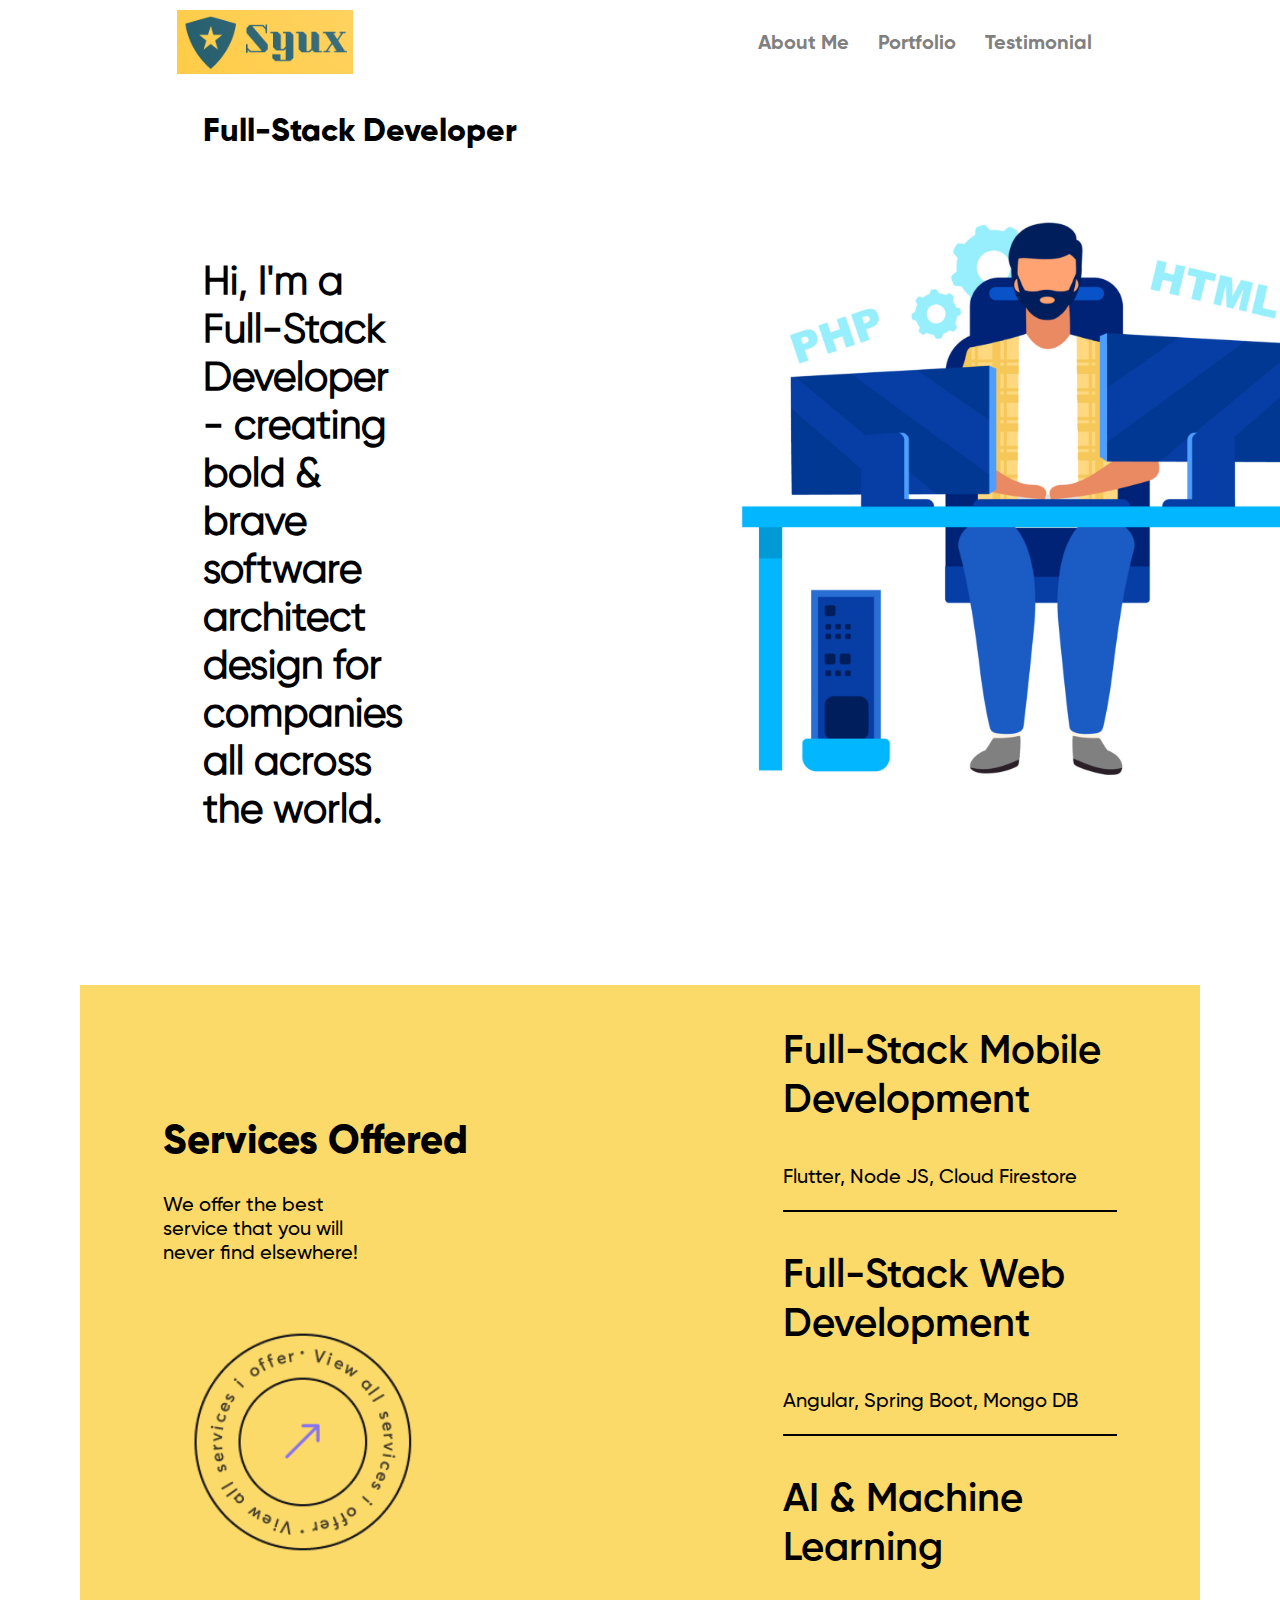
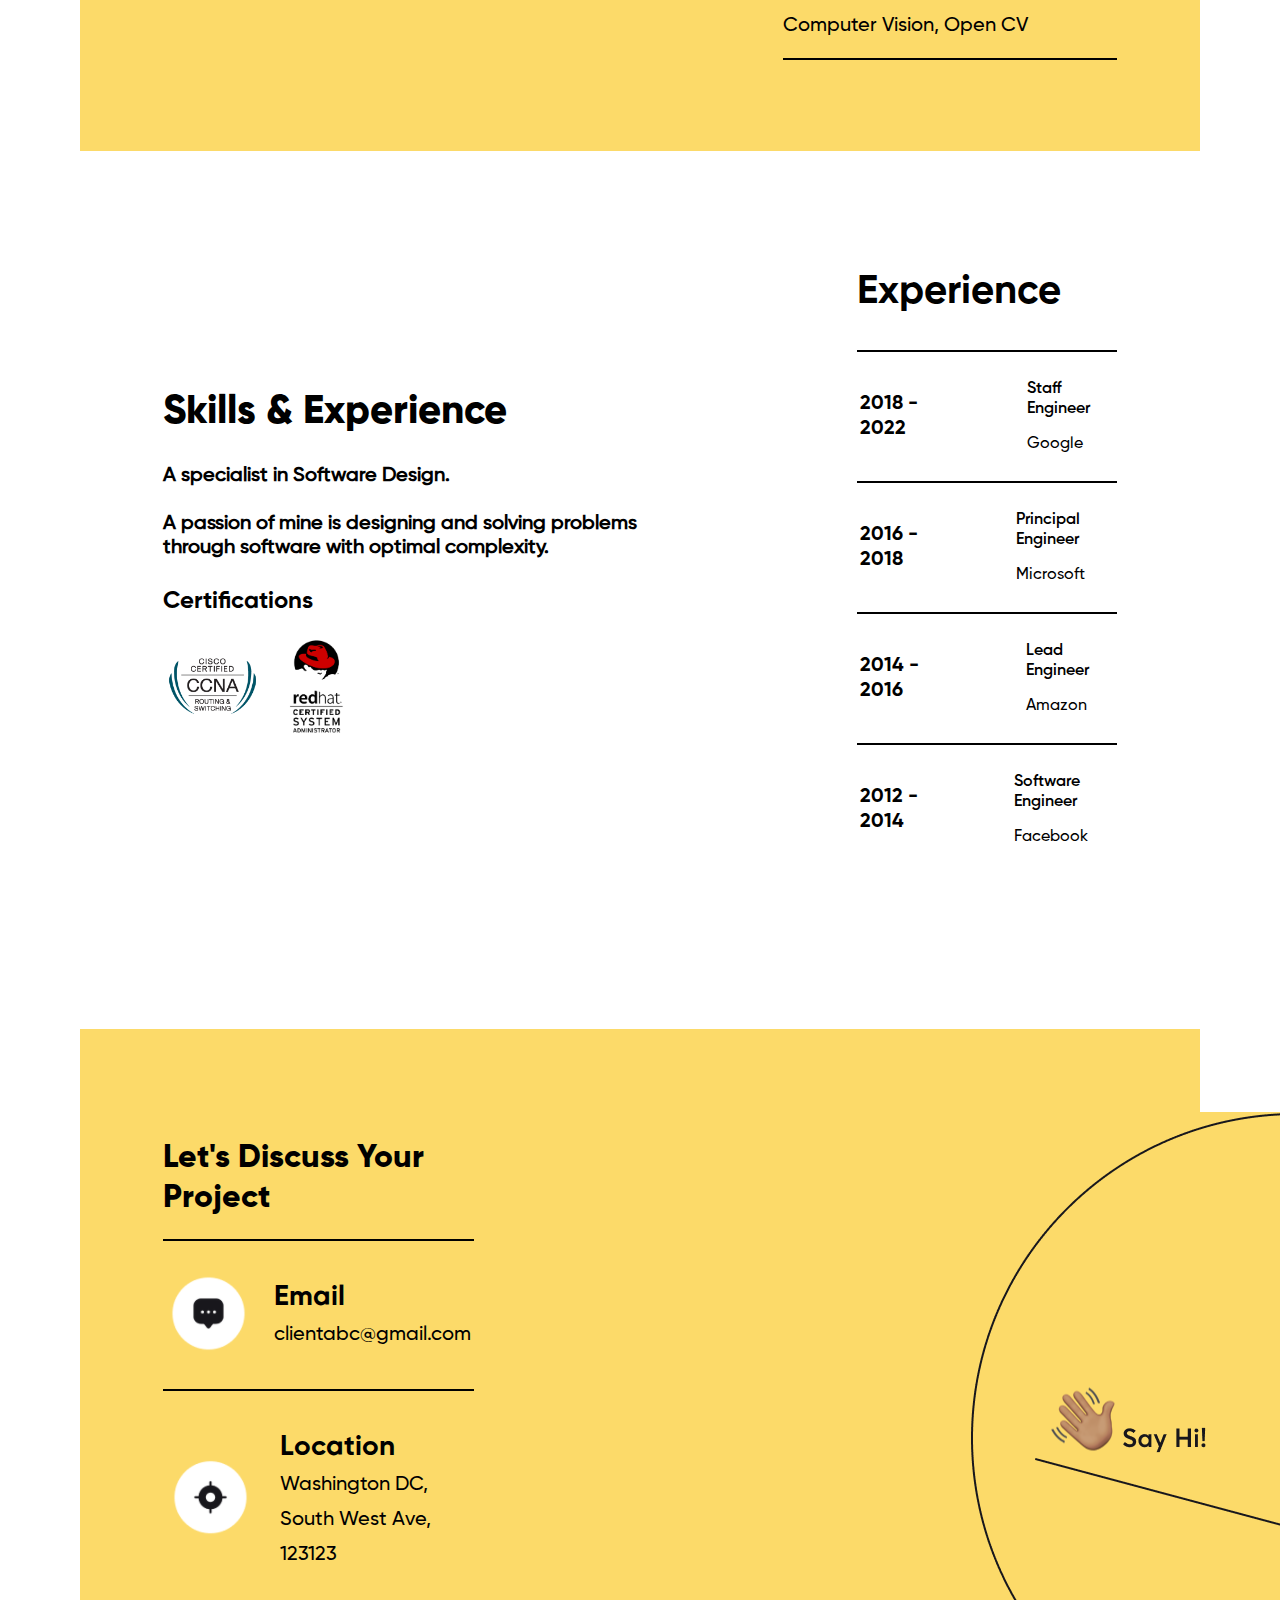
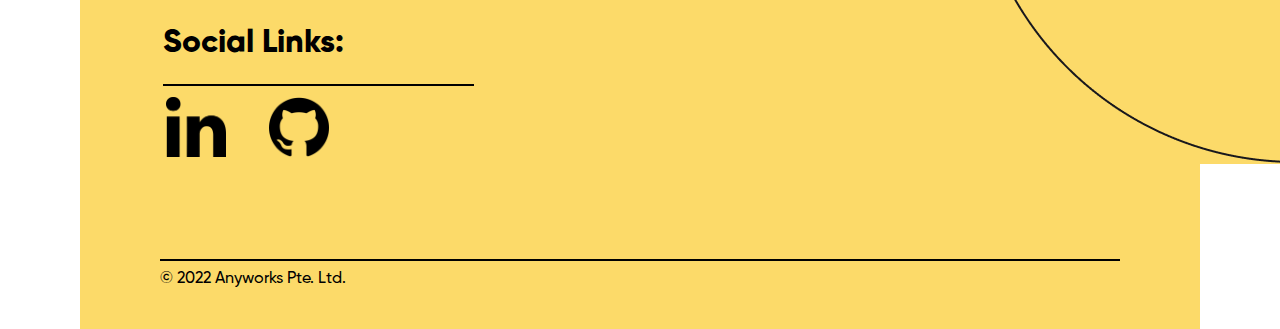
<file: index.html>
<!doctype html>
<html lang="en">
<head>
    <link href="src/common/fonts.css" type="text/css" rel="stylesheet">
    <link href="src/common/nav_bar.css" type="text/css" rel="stylesheet">
    <link href="index.css" type="text/css" rel="stylesheet">
    <meta charset="UTF-8">
    <meta name="viewport"
          content="width=device-width, user-scalable=no, initial-scale=1.0, maximum-scale=1.0, minimum-scale=1.0">
    <meta http-equiv="X-UA-Compatible" content="ie=edge">
    <title>Welcome to SyuX</title>
</head>

<body style="margin: 0">

<!------------------------- Start of Nav Bar Code Related ------------------------->
<nav class="navbar">
    <div class="container-icon">
        <a href="#">
            <img class="primary-icon" src="assets/img/logo.png" alt="LOGO">
        </a>
    </div>
    <ul class="nav-list" id="navi-list">
        <li class="list-item">
            <a href="#">About Me</a>
        </li>
        <li class="list-item">
            <a href="src/portfolio/portfolio.html">Portfolio</a>
        </li>
        <li class="list-item">
            <a href="#">Testimonial</a>
        </li>
    </ul>
    <div class="menu" id="toggle-button">
        <div class="menu-line"></div>
        <div class="menu-line"></div>
        <div class="menu-line"></div>
    </div>
</nav>
<!------------------------- End of Nav Bar Code Related ------------------------->

<div class="main">
    <div class="main_div">
        <table class="main_div_table">
            <tr>
                <td>
                    <h1>Full-Stack Developer</h1>
                    <h5 style="padding-right: 320px; padding-top: 40px; font-size: 40px">
                        Hi, I'm a Full-Stack Developer <br>
                        - creating bold & brave software architect design for companies all across the world.</h5>
                </td>
                <td>
                    <img style="width: 40em" src="assets/img/main.png">
                </td>
            </tr>
        </table>
    </div>
    <div class="services_div">
        <table>
            <tr>
                <td>
                    <h1 style="font-size: 40px">Services Offered</h1>
                    <p style="margin-right: 400px; font-family: Gilroy-Medium; font-size: 20px">
                        We offer the best service that you will never find elsewhere!
                    </p>
                    <br>
                    <br>
                    <img src="assets/icon/stamp.png">
                </td>
                <td>
                    <p style="font-family: Gilroy-Semibold; font-size: 40px;">
                        Full-Stack Mobile Development
                    </p>
                    <p style="font-family: Gilroy-Medium; font-size: 20px;">
                        Flutter, Node JS, Cloud Firestore
                    </p>
                    <hr>
                    <p style="font-family: Gilroy-Semibold; font-size: 40px;">
                        Full-Stack Web Development
                    </p>
                    <p style="font-family: Gilroy-Medium; font-size: 20px;">
                        Angular, Spring Boot, Mongo DB
                    </p>
                    <hr>
                    <p style="font-family: Gilroy-Semibold; font-size: 40px;">
                        AI & Machine Learning
                    </p>
                    <p style="font-family: Gilroy-Medium; font-size: 20px;">
                        Computer Vision, Open CV
                    <hr>
                </td>
            </tr>
        </table>
    </div>
    <div class="experience_div">
        <table>
            <td style="padding-right: 200px">
                <h1 style="font-size: 40px">Skills & Experience</h1>
                <h4 style="font-size: 20px;">
                    A specialist in Software Design.<br>
                    <br>
                    A passion of mine is designing and solving problems through software with optimal complexity.</h4>
                <h2>Certifications</h2>
                <img width="100" height="100" src="assets/img/ccna.png">
                <img width="100" height="100" src="assets/img/rhcsa.png">
            </td>
            <td>
                <h2 style="font-size: 40px">Experience</h2>
                <hr>
                <table>
                    <tr>
                        <td class="experience_table_data">2018 - 2022</td>
                        <td>
                            <p class="experience_job_title">Staff Engineer</p>
                            <p class="experience_job_company">Google</p>
                        </td>
                    </tr>
                </table>
                <hr>
                <table>
                    <tr>
                        <td class="experience_table_data">2016 - 2018</td>
                        <td>
                            <p class="experience_job_title">Principal Engineer</p>
                            <p class="experience_job_company">Microsoft</p>
                        </td>
                    </tr>
                </table>
                <hr>
                <table>
                    <tr>
                        <td class="experience_table_data">2014 - 2016</td>
                        <td>
                            <p class="experience_job_title">Lead Engineer</p>
                            <p class="experience_job_company">Amazon</p>
                        </td>
                    </tr>
                </table>
                <hr>
                <table>
                    <tr>
                        <td style="padding-right: 40px; font-family: Gilroy-Bold; font-size: 20px;">2012 - 2014</td>
                        <td>
                            <p class="experience_job_title">Software Engineer</p>
                            <p class="experience_job_company">Facebook</p>
                        </td>
                    </tr>
                </table>
            </td>
        </table>
    </div>
    <div class="footer_div">
        <table style="padding-bottom: 80px">
            <tr>
                <td>
                    <h1>Let's Discuss Your Project</h1>
                    <hr>
                    <table>
                        <tr>
                            <td>
                                <img src="assets/icon/email.png">
                            </td>
                            <td style="padding-left: 20px">
                                <p style="font-family: Gilroy-Bold; font-size: 28px">
                                    Email<br>
                                    <span style="font-family: Gilroy-Medium; font-size: 20px">
                                    clientabc@gmail.com
                                </span>
                                </p>
                            </td>
                        </tr>
                    </table>
                    <hr>
                    <table>
                        <tr>
                            <td>
                                <img src="assets/icon/location.png">
                            </td>
                            <td style="padding-left: 20px">
                                <p style="font-family: Gilroy-Bold; font-size: 28px">
                                    Location<br>
                                    <span style="font-family: Gilroy-Medium; font-size: 20px">
                                    Washington DC, South West Ave, 123123
                                </span>
                                </p>
                            </td>
                        </tr>
                    </table>
                    <h1>Social Links:</h1>
                    <hr>
                    <table>
                        <tr>
                            <td>
                                <a href="https://www.linkedin.com/in/yu-xiang-see-933814205/">
                                    <img class="social_img" src="assets/icon/linkedin.png">
                                </a>
                            </td>
                            <td style="padding-left: 40px">
                                <a href="https://github.com/s-yux?tab=repositories">
                                    <img class="social_img" src="assets/icon/github.png">
                                </a>
                            </td>
                        </tr>
                    </table>
                </td>
                <td style="padding-left: 480px">
                    <img src="assets/img/contact.png">
                </td>
            </tr>
        </table>
        <hr>
        <span style="font-family: Gilroy-Medium; font-size: 16px">© 2022 Anyworks Pte. Ltd.</span>
    </div>
</div>

</body>
<script src="index.js" type="text/javascript"></script>
</html>
</file>
<file: src/common/fonts.css>
/* ----------------------- Start of Font Related -----------------------*/

h1 {
    font-family: Gilroy-Extrabold;
}

h2 {
    font-family: Gilroy-Bold;
}

h3 {
    font-family: Gilroy-Semibold;
}

h4 {
    font-family: Gilroy-Medium;
}

h5 {
    font-family: Gilroy-Regular;
}

@font-face {
    font-family: "Gilroy-Medium";
    src: url("../../assets/fonts/Gilroy-Medium.otf");
}

@font-face {
    font-family: "Gilroy-Bold";
    src: url("../../assets/fonts/Gilroy-Bold.otf");
}

@font-face {
    font-family: "Gilroy-Semibold";
    src: url("../../assets/fonts/Gilroy-Semibold.otf");
}

@font-face {
    font-family: "Gilroy-Extrabold";
    src: url("../../assets/fonts/Gilroy-Extrabold.otf");
}

@font-face {
    font-family: "Gilroy-Regular";
    src: url("../../assets/fonts/Gilroy-Regular.otf");
}

/* ----------------------- End of Font Related -----------------------*/
</file>
<file: src/common/nav_bar.css>
/* ----------------------- Start of Nav Bar Related -----------------------*/
.navbar {
    background-color: white;
    color: white;
    display: flex;
    justify-content: space-around;
    align-items: center;
    font-size: 20px;
    position: fixed; /* Set the navbar to fixed position */
    top: 0; /* Position the navbar at the top of the page */
    width: 100%; /* Full width */
}

.primary-icon {
    height: 64px;
}

.nav-list {
    font-family: Gilroy-Bold;
    list-style-type: none;
}

.nav-list .list-item {
    display: inline-block;
    padding: 12px;
}

.navbar a {
    color: grey;
    text-decoration: none;
}

.navbar .list-item a:hover {
    border-bottom: 4px solid grey;
}

.menu {
    display: none;
}

.menu-line {
    width: 24px;
    height: 4px;
    background-color: grey;
    margin-bottom: 4px;
}

@media all and (max-width: 800px) {
    .navbar {
        flex-direction: column;
    }

    .navbar .container-icon {
        width: 100%;
    }

    .primary-icon {
        height: 64px;
        margin-top: 12px;
        margin-left: 28px;
    }

    .nav-list {
        list-style-type: none;
        width: 100%;
        text-align: left;
        padding-top: 10px;
        display: none;
    }

    .nav-list .list-item {
        display: block;
        padding-left: 12px;
    }

    .menu {
        display: block;
        position: absolute;
        top: 28px;
        right: 20px;
    }

    .active {
        margin-top: 0;
        margin-left: 24px;
        padding-top: 0;
        display: block;
    }
}
/* ----------------------- End of Nav Bar Related -----------------------*/
</file>
<file: index.css>
.main {
    margin-top: 88px; /* Add a top margin to avoid content overlay */
}

.main_div {
    margin-right: 200px;
    margin-left: 200px;
}

.services_div {
    margin: 80px 80px 80px 80px;
    padding: 0px 80px 80px 80px;
    background: #fcda69;
}

.experience_div {
    margin: 80px 80px 8px 80px;
    padding: 0px 80px 80px 80px;
}

.experience_table_data{
    padding-right: 40px;
    font-family: Gilroy-Bold;
    font-size: 20px;
}

.experience_job_title{
    padding-left: 40px;
    font-family: Gilroy-Semibold;
    font-size: 16px;
}

.experience_job_company{
    padding-left: 40px;
    font-family: Gilroy-Medium;
    font-size: 16px;
}

.footer_div {
    margin: 80px 80px 0px 80px;
    padding: 80px 80px 40px 80px;
    background: #fcda69;
}

.social_img{
    width: 60px;
    height: 60px;
}

hr {
    border: 1px solid black;
}
</file>
